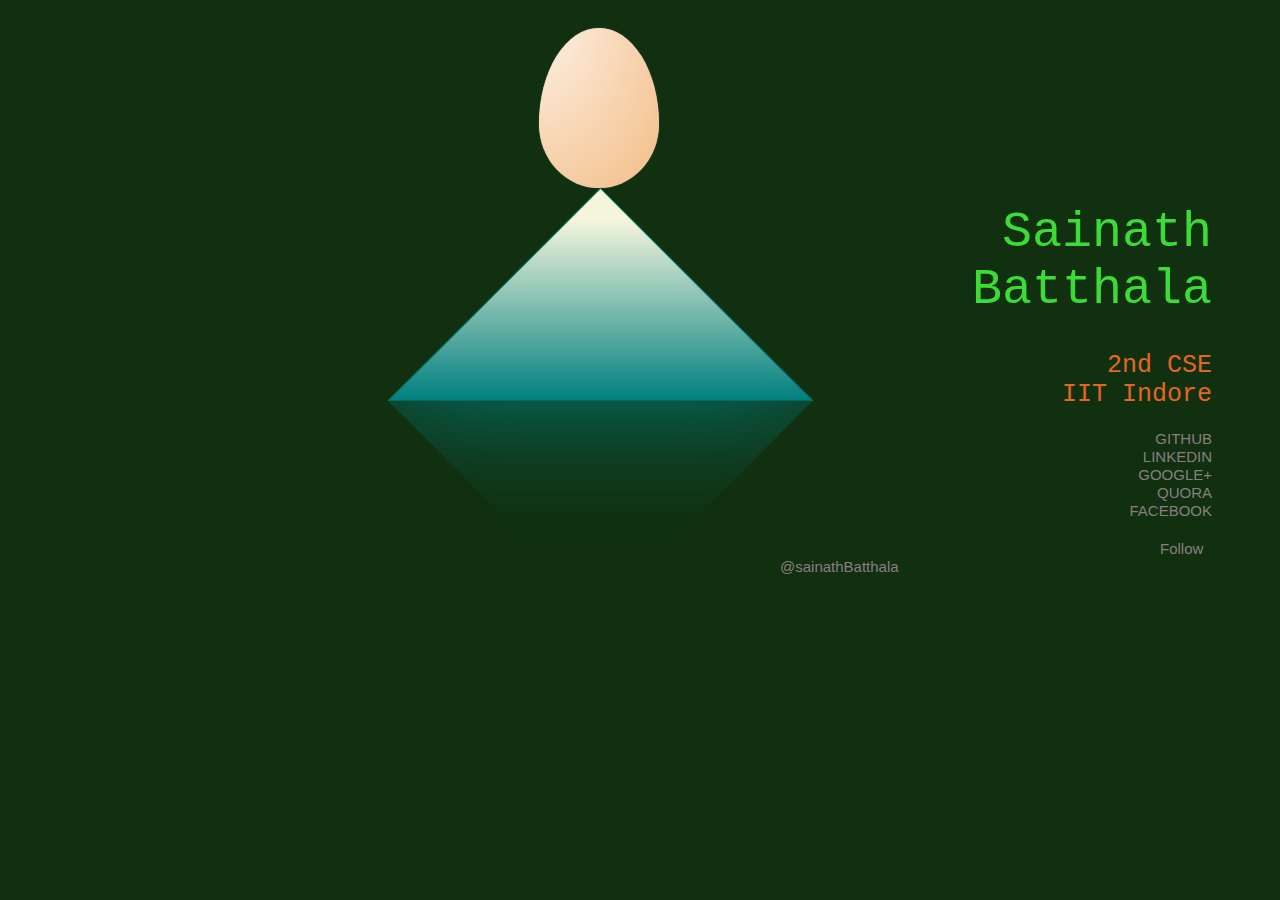
<file: test.html>
<!DOCTYPE html>
<html>
    <head>
    <title>
    	Sainath Batthala
    </title>
    <link rel="stylesheet" type="text/css" href="test.css">
    <link rel="icon" type="image/jpg" href="logo.jpg">

        
    </head>
    <body class="background">
    <div id="egg"></div>
    <div class="triangle">
        
    </div>
    
      <div id="container">
      	<h1 class="name">Sainath Batthala</h1>
        <h2 class="description">2nd CSE<br>IIT Indore</h2>
        
         <div class="sites">
         <a href="https://github.com/SainathB">GITHUB</a>
         <br>
         <a href="http://www.linkedin.com/profile/view?id=242937589&trk=nav_responsive_tab_profile_pic">LINKEDIN</a>
         <br>
         <a href="https://plus.google.com/u/0/+sainathbatthala001">GOOGLE+</a>
         <br>
         <a href="https://www.quora.com/Sainath-Batthala">QUORA</a>
         <br>
         <a href="https://www.facebook.com/sai.nath.3781">FACEBOOK</a>	
         </div>
         <a href="https://twitter.com/sainathBatthala" target="_blank" class="twitter-follow-button" data-show-count="false" data-show-screen-name="false">Follow @sainathBatthala</a>
		<script>!function(d,s,id){var js,fjs=d.getElementsByTagName(s)[0],p=/^http:/.test(d.location)?'http':'https';if(!d.getElementById(id)){js=d.createElement(s);js.id=id;js.src=p+'://platform.twitter.com/widgets.js';fjs.parentNode.insertBefore(js,fjs);}}(document, 'script', 'twitter-wjs');</script>
		</div>
    </body>
      

</html>
</file>
<file: test.css>
#container
{
	height:231px;
	width:432px;
	float: right;
	margin-top: 162px;
	margin-right: 60px;

}
.sites
{
	height: 100px;
	width:200px;
	float: right;
	margin-bottom: 10px;
	text-align: right;
	text-transform: uppercase;
	
	
	
	text-decoration: none;

}


a
{
	color: rgb(136, 127, 127);
	font-family: Helvetica;
	font-weight: lighter;
	font-size:15px;
	text-decoration: none;
}
a:hover
{
	color:rgb(162, 175, 8);

}
.name
{
	text-align: right;
	font-family: Courier;
	font-size:50px;
	font-weight:lighter;
	color: #3DDB36;

}
.description
{
	text-align: right;
	font-family: Courier;
	font-size: 25px;
	font-weight: lighter;
	color: #E6661F;
}

.background
{
	background-color: #113010;
}
.twitter-follow-button
{
	margin-left: 380px;
}
.triangle
{
	height:300px;
	width:300px;
	position:absolute;
	top:250px;
	left:450px;
	transform:rotate(45deg);
	-webkit-transform:rotate(45deg);
	border-top:1px solid Teal;
	border-left:1px solid Teal;
	overflow:hidden;
}
.triangle:before{
  position:absolute;
 width:151%;
 height:151%;
 left:-79%;
 top:-79%;
 transform: rotate(-45deg);
  -webkit-transform: rotate(-45deg);
 content:' ';
 background:linear-gradient(Beige 60%, Teal 100%);
  background:-webkit-linear-gradient(Beige 60%,Teal 100%);
  box-shadow:0 0 125px Teal;
}
#egg {
    font-size: 40px; 
    width: 3em;
    height: 4em;
    position: absolute;
    left: 599px;
    top: 108px;
    margin-left: -1.5em;
    margin-top: -2em;
    box-shadow: #aaa 0 0 1px;
    border-top-left-radius: 50% 60%;
    border-top-right-radius: 50% 60%;
    border-bottom-left-radius: 50% 40%;
    border-bottom-right-radius: 50% 40%;
    background: #f2b679 -webkit-radial-gradient(left top, rgba(255, 255, 255, .8), rgba(255, 255, 255, .1));
    -webkit-transform-origin: center 80%;
    -webkit-animation: shake 1s infinite alternate;
    -webkit-transition: opacity 3s ease;
}
@-webkit-keyframes shake {
    0% {
        -webkit-transform: rotate(0);
    }
    10% {
        -webkit-transform: rotate(10deg);
    }
    20% {
        -webkit-transform: rotate(-10deg);
    }
    30% {
        -webkit-transform: rotate(0);
    }
    50% {
        -webkit-transform: rotate(5deg);
    }
    70% {
        -webkit-transform: rotate(-5deg);
    }
    100% {
        -webkit-transform: rotate(0);
    }
}
</file>
